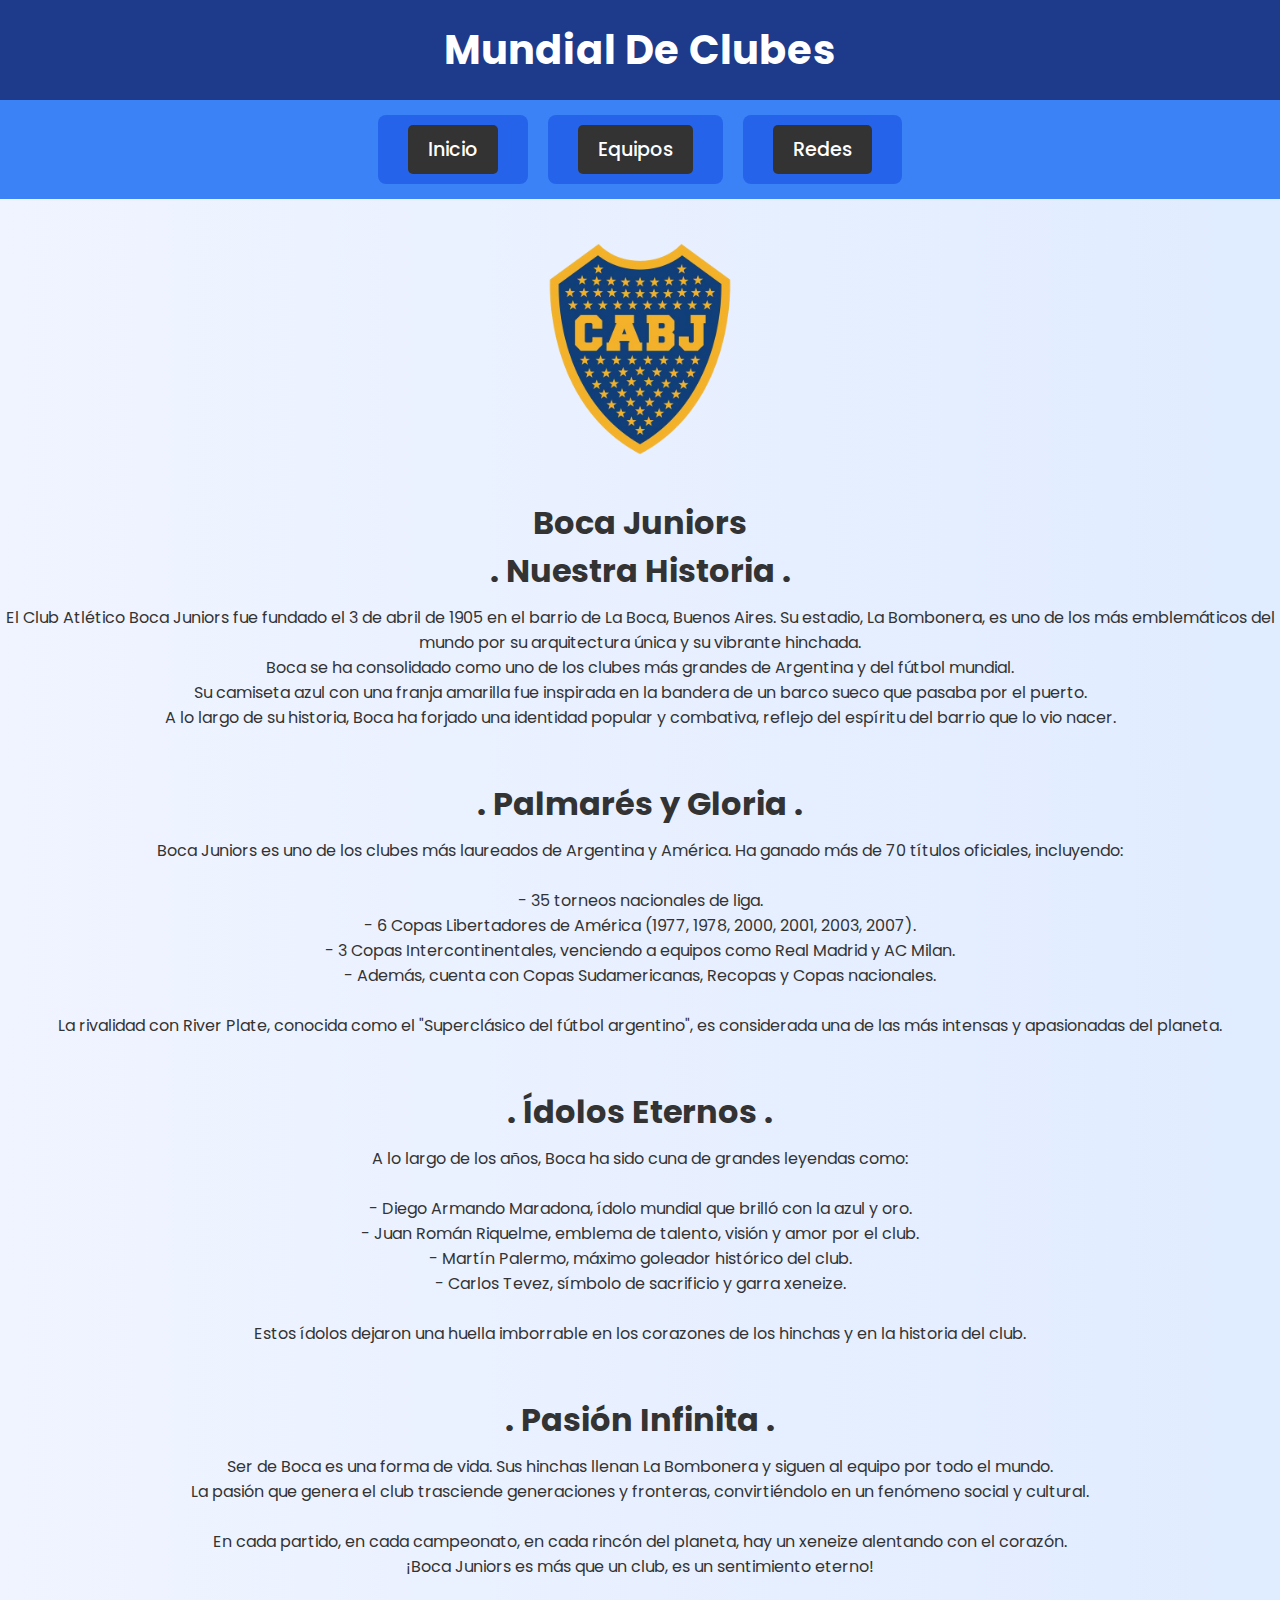
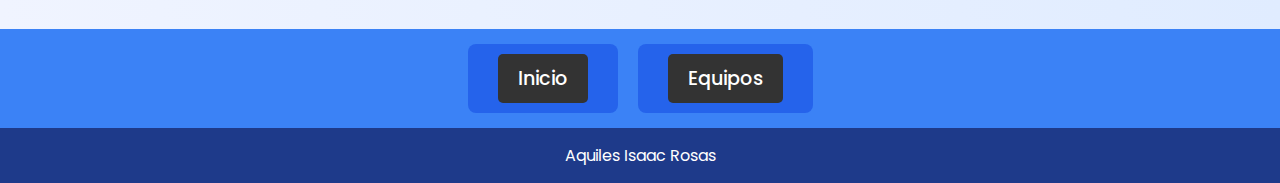
<file: Equipos/Boca.html>
<!DOCTYPE html>
<html lang="es">
<head>
    <link rel="preconnect" href="https://fonts.googleapis.com">
    <link rel="preconnect" href="https://fonts.gstatic.com" crossorigin>
    <link href="https://fonts.googleapis.com/css2?family=Agbalumo&display=swap" rel="stylesheet">
    <meta charset="UTF-8">
    <meta name="viewport" content="width=device-width, initial-scale=1.0">
    <meta name="description" content="Sitio Web sobre Boca Juniors, uno de los clubes más importantes de Argentina y el mundo.">
    <meta name="keywords" content="boca,juniors,futbol,argentina,bombonera,xeneize,club">
    <link rel="stylesheet" href="/MundialDeClubes/stylepage.css">
    <title>Boca Juniors</title>
</head>

<header> Mundial De Clubes </header>

<nav>
    <button>
        <a class="boton" href="/MundialDeClubes/index.html">Inicio</a>
    </button>
    <button>
        <a class="boton" href="/MundialDeClubes/equipos.html">Equipos</a>
    </button>   
    <button>
        <a class="boton" href="/MundialDeClubes/redes.html">Redes</a>
    </button>
</nav>

<main>
    <img class="imagen" src="/imagenes/boca-equipos2.png" alt="Escudo de Boca Juniors">
</main>

<body class="body2">
    <h1 class="titulo">Boca Juniors</h1>
    <h2 class="subtitulo"><span>. Nuestra Historia .</span></h2>
    <p class="parrafo">
        El Club Atlético Boca Juniors fue fundado el 3 de abril de 1905 en el barrio de La Boca, Buenos Aires. 
        Su estadio, La Bombonera, es uno de los más emblemáticos del mundo por su arquitectura única y su vibrante hinchada. <br>
        Boca se ha consolidado como uno de los clubes más grandes de Argentina y del fútbol mundial. <br>
        Su camiseta azul con una franja amarilla fue inspirada en la bandera de un barco sueco que pasaba por el puerto. <br>
        A lo largo de su historia, Boca ha forjado una identidad popular y combativa, reflejo del espíritu del barrio que lo vio nacer. 
    </p>

    <br><br>

    <h2 class="subtitulo"><span>. Palmarés y Gloria .</span></h2>
    <p class="parrafo">
        Boca Juniors es uno de los clubes más laureados de Argentina y América. Ha ganado más de 70 títulos oficiales, incluyendo: <br><br>
        - 35 torneos nacionales de liga. <br>
        - 6 Copas Libertadores de América (1977, 1978, 2000, 2001, 2003, 2007). <br>
        - 3 Copas Intercontinentales, venciendo a equipos como Real Madrid y AC Milan. <br>
        - Además, cuenta con Copas Sudamericanas, Recopas y Copas nacionales. <br><br>
        La rivalidad con River Plate, conocida como el "Superclásico del fútbol argentino", es considerada una de las más intensas y apasionadas del planeta. 
    </p>

    <br><br>

    <h2 class="subtitulo"><span>. Ídolos Eternos .</span></h2>
    <p class="parrafo">
        A lo largo de los años, Boca ha sido cuna de grandes leyendas como: <br><br>
        - Diego Armando Maradona, ídolo mundial que brilló con la azul y oro. <br>
        - Juan Román Riquelme, emblema de talento, visión y amor por el club. <br>
        - Martín Palermo, máximo goleador histórico del club. <br>
        - Carlos Tevez, símbolo de sacrificio y garra xeneize. <br><br>
        Estos ídolos dejaron una huella imborrable en los corazones de los hinchas y en la historia del club. 
    </p>

    <br><br>

    <h2 class="subtitulo"><span>. Pasión Infinita .</span></h2>
    <p class="parrafo">
        Ser de Boca es una forma de vida. Sus hinchas llenan La Bombonera y siguen al equipo por todo el mundo. <br>
        La pasión que genera el club trasciende generaciones y fronteras, convirtiéndolo en un fenómeno social y cultural. <br><br>
        En cada partido, en cada campeonato, en cada rincón del planeta, hay un xeneize alentando con el corazón. <br>
        ¡Boca Juniors es más que un club, es un sentimiento eterno!
    </p>

    <br><br>

    <nav>
        <button>
            <a class="boton" href="/MundialDeClubes/index.html">Inicio</a>
        </button>
        <button>
            <a class="boton" href="/MundialDeClubes/equipos.html">Equipos</a>
        </button>   
    </nav>
</body>

<footer>Aquiles Isaac Rosas</footer>
</html>
</file>
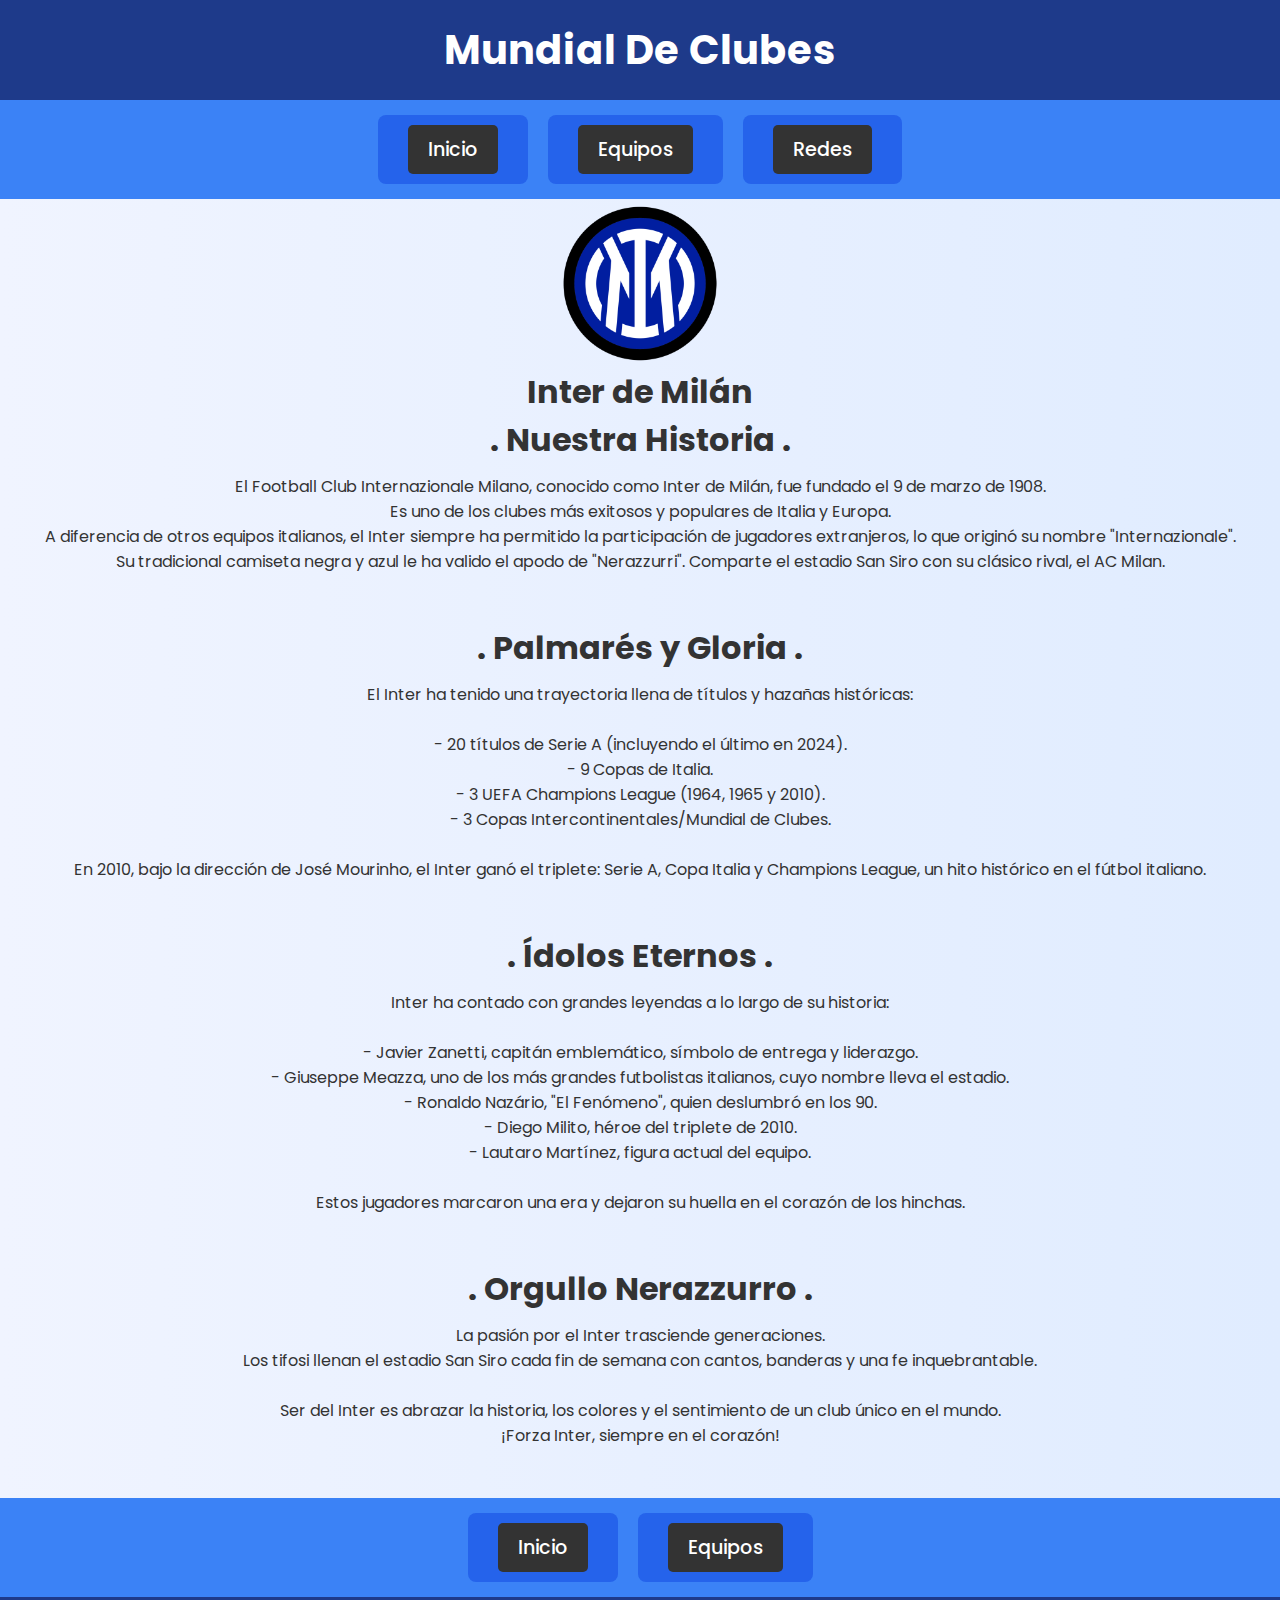
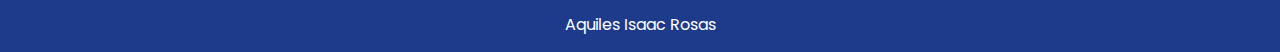
<file: Equipos/INTER.html>
<!DOCTYPE html>
<html lang="es">
<head>
    <link rel="preconnect" href="https://fonts.googleapis.com">
    <link rel="preconnect" href="https://fonts.gstatic.com" crossorigin>
    <link href="https://fonts.googleapis.com/css2?family=Agbalumo&display=swap" rel="stylesheet">
    <meta charset="UTF-8">
    <meta name="viewport" content="width=device-width, initial-scale=1.0">
    <meta name="description" content="Sitio Web sobre el Inter de Milán, uno de los clubes más importantes de Italia y Europa.">
    <meta name="keywords" content="inter,internazionale,milan,italia,futbol,serie a,san siro">
    <link rel="stylesheet" href="/MundialDeClubes/stylepage.css">
    <title>Inter de Milán</title>
</head>

<header> Mundial De Clubes </header>

<nav>
    <button>
        <a class="boton" href="/MundialDeClubes/index.html">Inicio</a>
    </button>
    <button>
        <a class="boton" href="/MundialDeClubes/equipos.html">Equipos</a>
    </button>   
    <button>
        <a class="boton" href="/MundialDeClubes/redes.html">Redes</a>
    </button>
</nav>

<main>
    <img class="imagen" src="/imagenes/inter-equipos.png" alt="Escudo del Inter de Milán">
</main>

<body class="body2">
    <h1 class="titulo">Inter de Milán</h1>
    <h2 class="subtitulo"><span>. Nuestra Historia .</span></h2>
    <p class="parrafo">
        El Football Club Internazionale Milano, conocido como Inter de Milán, fue fundado el 9 de marzo de 1908. <br>
        Es uno de los clubes más exitosos y populares de Italia y Europa. <br>
        A diferencia de otros equipos italianos, el Inter siempre ha permitido la participación de jugadores extranjeros, lo que originó su nombre "Internazionale". <br>
        Su tradicional camiseta negra y azul le ha valido el apodo de "Nerazzurri". Comparte el estadio San Siro con su clásico rival, el AC Milan.
    </p>

    <br><br>

    <h2 class="subtitulo"><span>. Palmarés y Gloria .</span></h2>
    <p class="parrafo">
        El Inter ha tenido una trayectoria llena de títulos y hazañas históricas: <br><br>
        - 20 títulos de Serie A (incluyendo el último en 2024). <br>
        - 9 Copas de Italia. <br>
        - 3 UEFA Champions League (1964, 1965 y 2010). <br>
        - 3 Copas Intercontinentales/Mundial de Clubes. <br><br>
        En 2010, bajo la dirección de José Mourinho, el Inter ganó el triplete: Serie A, Copa Italia y Champions League, un hito histórico en el fútbol italiano.
    </p>

    <br><br>

    <h2 class="subtitulo"><span>. Ídolos Eternos .</span></h2>
    <p class="parrafo">
        Inter ha contado con grandes leyendas a lo largo de su historia: <br><br>
        - Javier Zanetti, capitán emblemático, símbolo de entrega y liderazgo. <br>
        - Giuseppe Meazza, uno de los más grandes futbolistas italianos, cuyo nombre lleva el estadio. <br>
        - Ronaldo Nazário, "El Fenómeno", quien deslumbró en los 90. <br>
        - Diego Milito, héroe del triplete de 2010. <br>
        - Lautaro Martínez, figura actual del equipo. <br><br>
        Estos jugadores marcaron una era y dejaron su huella en el corazón de los hinchas.
    </p>

    <br><br>

    <h2 class="subtitulo"><span>. Orgullo Nerazzurro .</span></h2>
    <p class="parrafo">
        La pasión por el Inter trasciende generaciones. <br>
        Los tifosi llenan el estadio San Siro cada fin de semana con cantos, banderas y una fe inquebrantable. <br><br>
        Ser del Inter es abrazar la historia, los colores y el sentimiento de un club único en el mundo. <br>
        ¡Forza Inter, siempre en el corazón!
    </p>

    <br><br>

    <nav>
        <button>
            <a class="boton" href="/MundialDeClubes/index.html">Inicio</a>
        </button>
        <button>
            <a class="boton" href="/MundialDeClubes/equipos.html">Equipos</a>
        </button>   
    </nav>
</body>

<footer>Aquiles Isaac Rosas</footer>
</html>
</file>
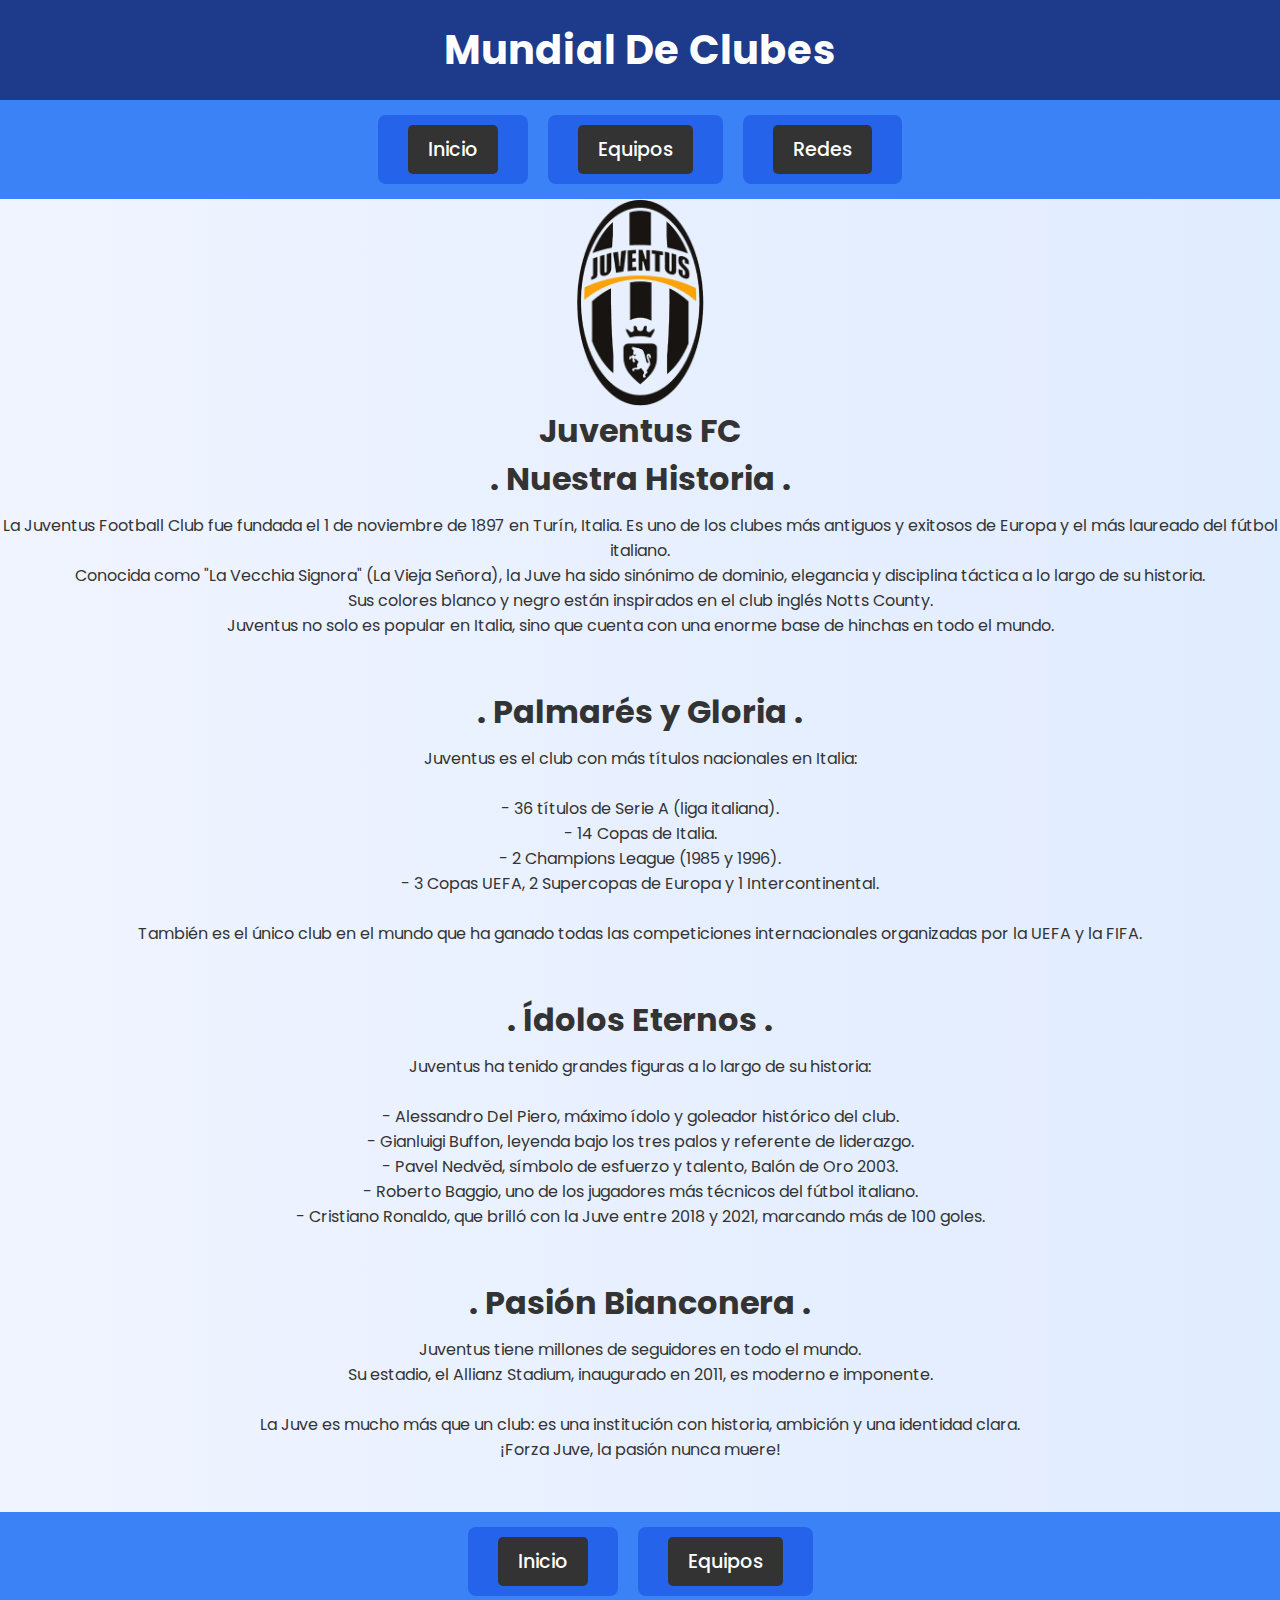
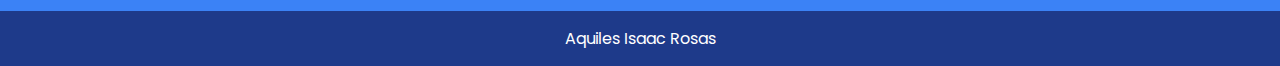
<file: Equipos/Juventus.html>
<!DOCTYPE html>
<html lang="es">
<head>
    <link rel="preconnect" href="https://fonts.googleapis.com">
    <link rel="preconnect" href="https://fonts.gstatic.com" crossorigin>
    <link href="https://fonts.googleapis.com/css2?family=Agbalumo&display=swap" rel="stylesheet">
    <meta charset="UTF-8">
    <meta name="viewport" content="width=device-width, initial-scale=1.0">
    <meta name="description" content="Sitio Web sobre Juventus, el club más exitoso del fútbol italiano.">
    <meta name="keywords" content="juventus,futbol,italia,torino,serie a,champions,juve">
    <link rel="stylesheet" href="/MundialDeClubes/stylepage.css">
    <title>Juventus</title>
</head>

<header> Mundial De Clubes </header>

<nav>
    <button>
        <a class="boton" href="/MundialDeClubes/index.html">Inicio</a>
    </button>
    <button>
        <a class="boton" href="/MundialDeClubes/equipos.html">Equipos</a>
    </button>   
    <button>
        <a class="boton" href="/MundialDeClubes/redes.html">Redes</a>
    </button>
</nav>

<main>
    <img class="imagen" src="/imagenes/juventus-equipos.png" alt="Escudo de la Juventus">
</main>

<body class="body2">
    <h1 class="titulo">Juventus FC</h1>
    <h2 class="subtitulo"><span>. Nuestra Historia .</span></h2>
    <p class="parrafo">
        La Juventus Football Club fue fundada el 1 de noviembre de 1897 en Turín, Italia. 
        Es uno de los clubes más antiguos y exitosos de Europa y el más laureado del fútbol italiano. <br>
        Conocida como "La Vecchia Signora" (La Vieja Señora), la Juve ha sido sinónimo de dominio, elegancia y disciplina táctica a lo largo de su historia. <br>
        Sus colores blanco y negro están inspirados en el club inglés Notts County. <br>
        Juventus no solo es popular en Italia, sino que cuenta con una enorme base de hinchas en todo el mundo.
    </p>

    <br><br>

    <h2 class="subtitulo"><span>. Palmarés y Gloria .</span></h2>
    <p class="parrafo">
        Juventus es el club con más títulos nacionales en Italia: <br><br>
        - 36 títulos de Serie A (liga italiana). <br>
        - 14 Copas de Italia. <br>
        - 2 Champions League (1985 y 1996). <br>
        - 3 Copas UEFA, 2 Supercopas de Europa y 1 Intercontinental. <br><br>
        También es el único club en el mundo que ha ganado todas las competiciones internacionales organizadas por la UEFA y la FIFA.
    </p>

    <br><br>

    <h2 class="subtitulo"><span>. Ídolos Eternos .</span></h2>
    <p class="parrafo">
        Juventus ha tenido grandes figuras a lo largo de su historia: <br><br>
        - Alessandro Del Piero, máximo ídolo y goleador histórico del club. <br>
        - Gianluigi Buffon, leyenda bajo los tres palos y referente de liderazgo. <br>
        - Pavel Nedvěd, símbolo de esfuerzo y talento, Balón de Oro 2003. <br>
        - Roberto Baggio, uno de los jugadores más técnicos del fútbol italiano. <br>
        - Cristiano Ronaldo, que brilló con la Juve entre 2018 y 2021, marcando más de 100 goles. 
    </p>

    <br><br>

    <h2 class="subtitulo"><span>. Pasión Bianconera .</span></h2>
    <p class="parrafo">
        Juventus tiene millones de seguidores en todo el mundo. <br>
        Su estadio, el Allianz Stadium, inaugurado en 2011, es moderno e imponente. <br><br>
        La Juve es mucho más que un club: es una institución con historia, ambición y una identidad clara. <br>
        ¡Forza Juve, la pasión nunca muere!
    </p>

    <br><br>

    <nav>
        <button>
            <a class="boton" href="/MundialDeClubes/index.html">Inicio</a>
        </button>
        <button>
            <a class="boton" href="/MundialDeClubes/equipos.html">Equipos</a>
        </button>   
    </nav>
</body>

<footer>Aquiles Isaac Rosas</footer>
</html>
</file>
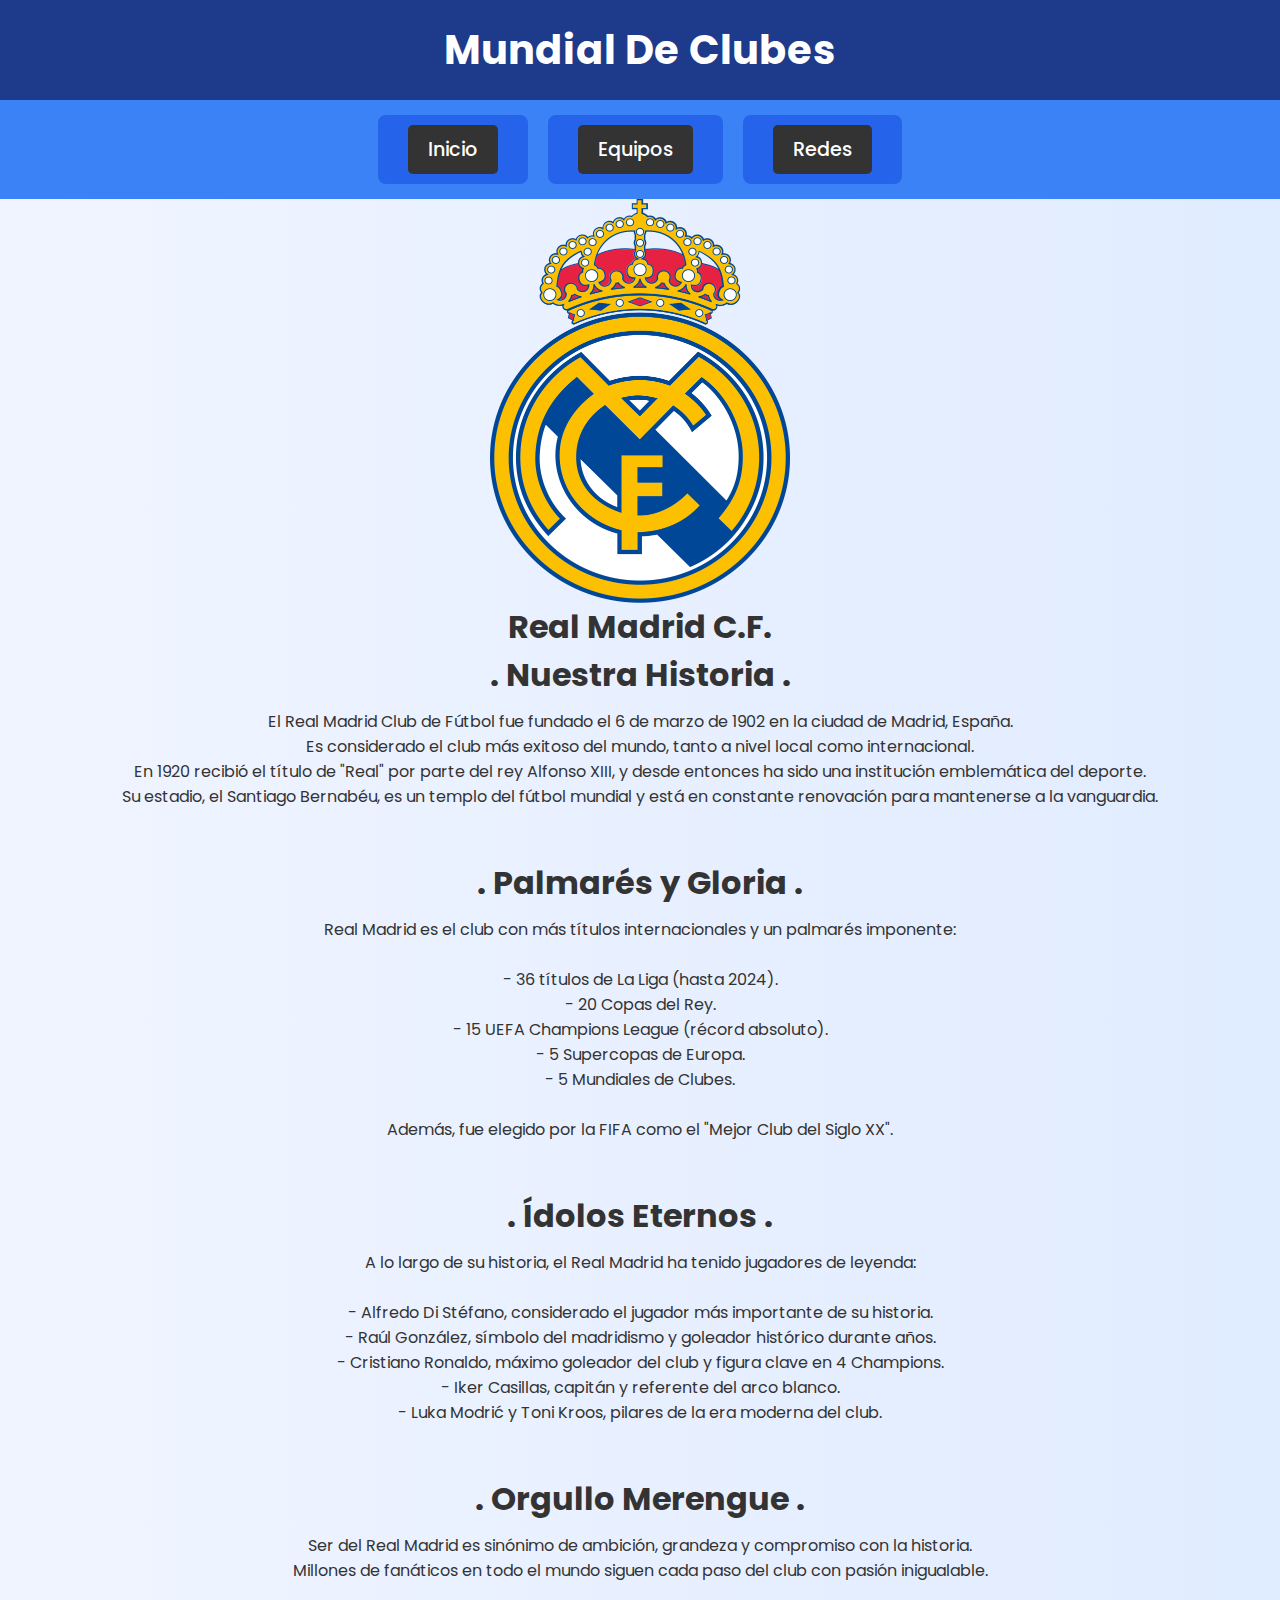
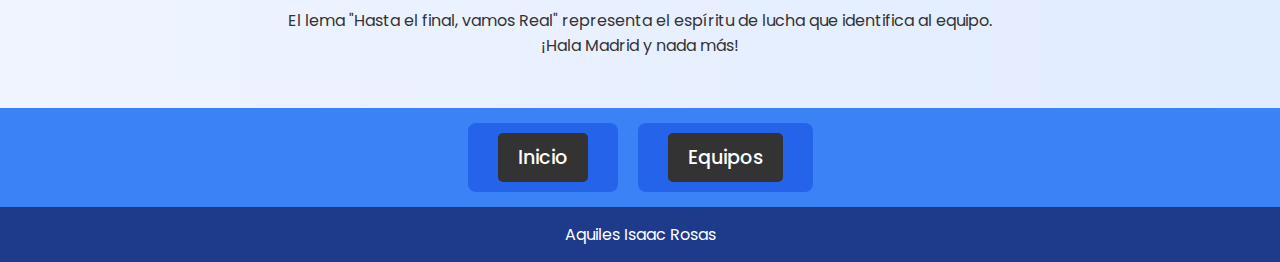
<file: Equipos/RealMadrid.html>
<!DOCTYPE html>
<html lang="es">
<head>
    <link rel="preconnect" href="https://fonts.googleapis.com">
    <link rel="preconnect" href="https://fonts.gstatic.com" crossorigin>
    <link href="https://fonts.googleapis.com/css2?family=Agbalumo&display=swap" rel="stylesheet">
    <meta charset="UTF-8">
    <meta name="viewport" content="width=device-width, initial-scale=1.0">
    <meta name="description" content="Sitio Web sobre el Real Madrid, el club más laureado del fútbol mundial.">
    <meta name="keywords" content="real madrid,futbol,españa,champions,liga,bernabéu,merengues">
    <link rel="stylesheet" href="/MundialDeClubes/stylepage.css">
    <title>Real Madrid</title>
</head>

<header> Mundial De Clubes </header>

<nav>
    <button>
        <a class="boton" href="/MundialDeClubes/index.html">Inicio</a>
    </button>
    <button>
        <a class="boton" href="/MundialDeClubes/equipos.html">Equipos</a>
    </button>   
    <button>
        <a class="boton" href="/MundialDeClubes/redes.html">Redes</a>
    </button>
</nav>

<main>
    <img class="imagen" src="/imagenes/Real-Madrid-equipos.png" alt="Escudo del Real Madrid">
</main>

<body class="body2">
    <h1 class="titulo">Real Madrid C.F.</h1>
    <h2 class="subtitulo"><span>. Nuestra Historia .</span></h2>
    <p class="parrafo">
        El Real Madrid Club de Fútbol fue fundado el 6 de marzo de 1902 en la ciudad de Madrid, España. <br>
        Es considerado el club más exitoso del mundo, tanto a nivel local como internacional. <br>
        En 1920 recibió el título de "Real" por parte del rey Alfonso XIII, y desde entonces ha sido una institución emblemática del deporte. <br>
        Su estadio, el Santiago Bernabéu, es un templo del fútbol mundial y está en constante renovación para mantenerse a la vanguardia.
    </p>

    <br><br>

    <h2 class="subtitulo"><span>. Palmarés y Gloria .</span></h2>
    <p class="parrafo">
        Real Madrid es el club con más títulos internacionales y un palmarés imponente: <br><br>
        - 36 títulos de La Liga (hasta 2024). <br>
        - 20 Copas del Rey. <br>
        - 15 UEFA Champions League (récord absoluto). <br>
        - 5 Supercopas de Europa. <br>
        - 5 Mundiales de Clubes. <br><br>
        Además, fue elegido por la FIFA como el "Mejor Club del Siglo XX".
    </p>

    <br><br>

    <h2 class="subtitulo"><span>. Ídolos Eternos .</span></h2>
    <p class="parrafo">
        A lo largo de su historia, el Real Madrid ha tenido jugadores de leyenda: <br><br>
        - Alfredo Di Stéfano, considerado el jugador más importante de su historia. <br>
        - Raúl González, símbolo del madridismo y goleador histórico durante años. <br>
        - Cristiano Ronaldo, máximo goleador del club y figura clave en 4 Champions. <br>
        - Iker Casillas, capitán y referente del arco blanco. <br>
        - Luka Modrić y Toni Kroos, pilares de la era moderna del club. 
    </p>

    <br><br>

    <h2 class="subtitulo"><span>. Orgullo Merengue .</span></h2>
    <p class="parrafo">
        Ser del Real Madrid es sinónimo de ambición, grandeza y compromiso con la historia. <br>
        Millones de fanáticos en todo el mundo siguen cada paso del club con pasión inigualable. <br><br>
        El lema "Hasta el final, vamos Real" representa el espíritu de lucha que identifica al equipo. <br>
        ¡Hala Madrid y nada más!
    </p>

    <br><br>

    <nav>
        <button>
            <a class="boton" href="/MundialDeClubes/index.html">Inicio</a>
        </button>
        <button>
            <a class="boton" href="/MundialDeClubes/equipos.html">Equipos</a>
        </button>   
    </nav>
</body>

<footer>Aquiles Isaac Rosas</footer>
</html>
</file>
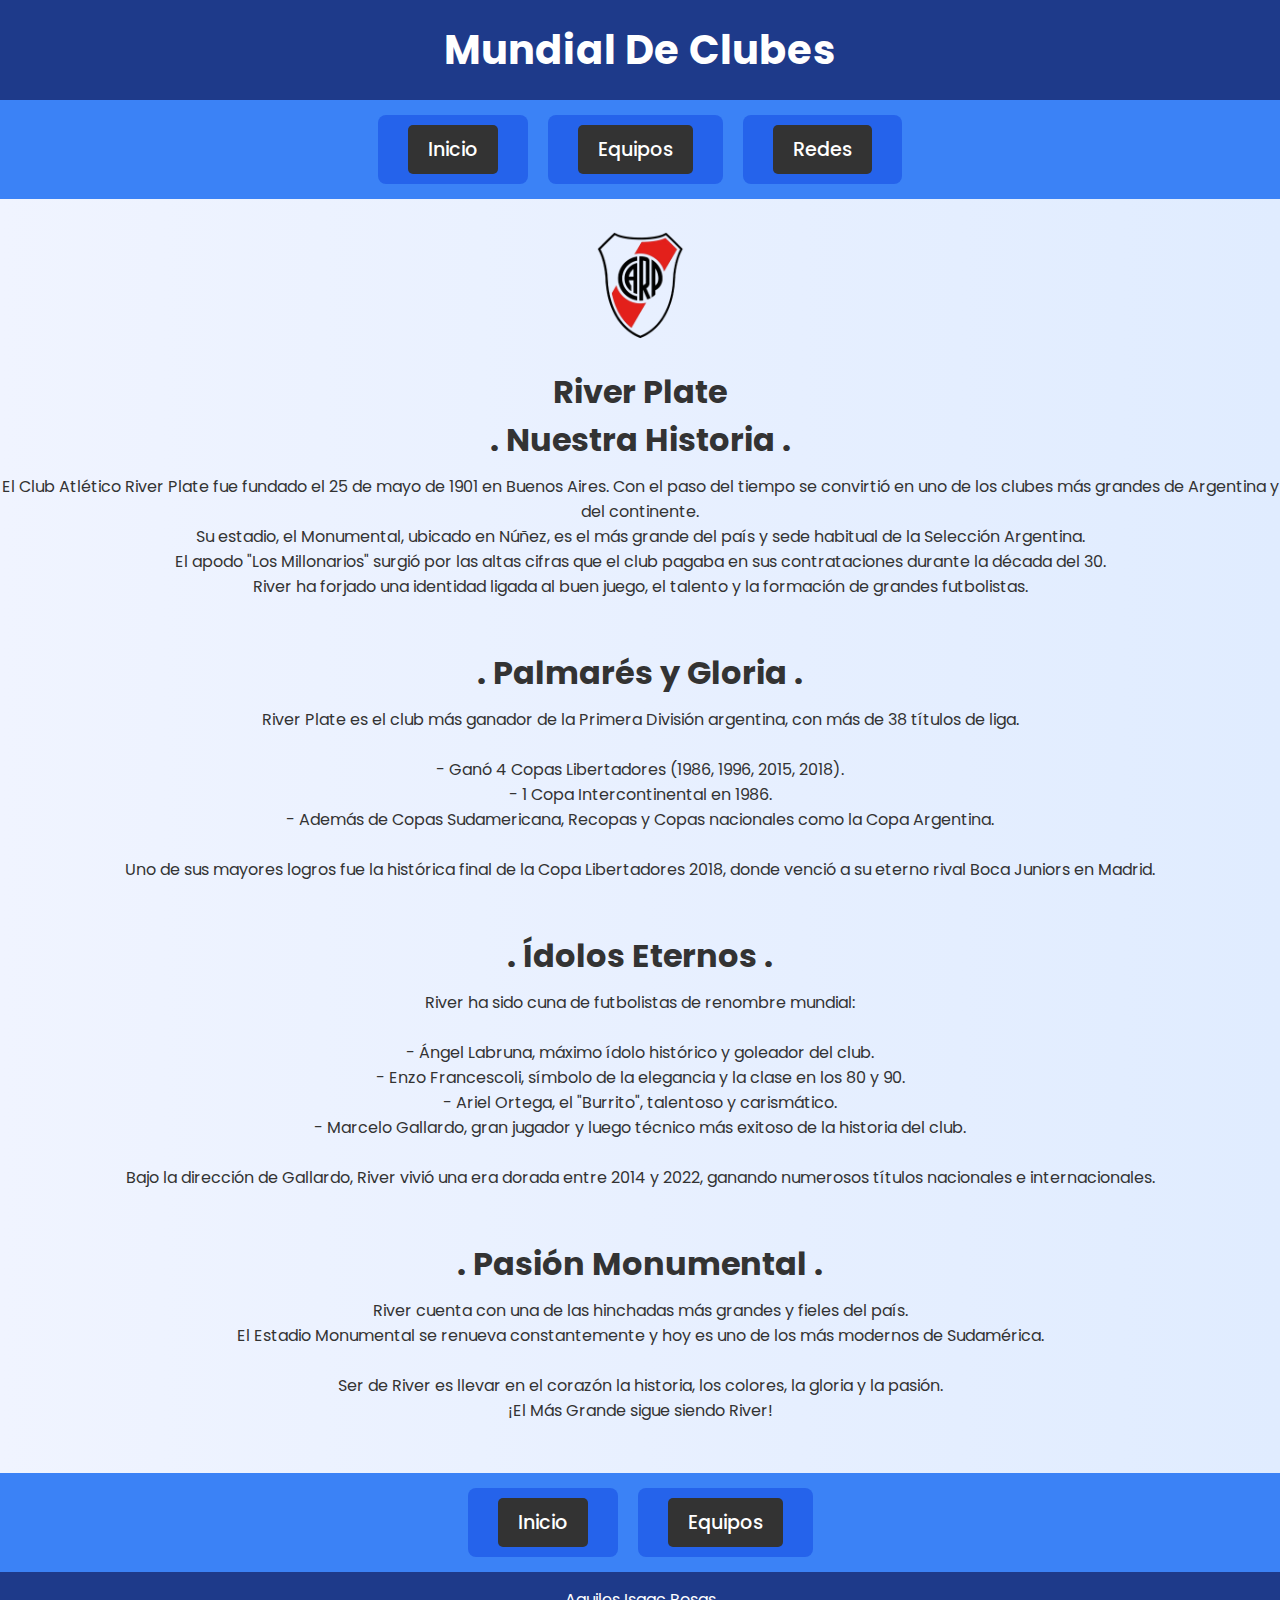
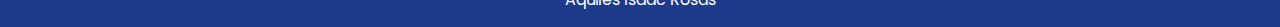
<file: Equipos/river.html>
<!DOCTYPE html>
<html lang="es">
<head>
    <link rel="preconnect" href="https://fonts.googleapis.com">
    <link rel="preconnect" href="https://fonts.gstatic.com" crossorigin>
    <link href="https://fonts.googleapis.com/css2?family=Agbalumo&display=swap" rel="stylesheet">
    <meta charset="UTF-8">
    <meta name="viewport" content="width=device-width, initial-scale=1.0">
    <meta name="description" content="Sitio Web sobre River Plate, uno de los clubes más importantes de Argentina y el mundo.">
    <meta name="keywords" content="river,plate,futbol,argentina,monumental,millonario,club">
    <link rel="stylesheet" href="/MundialDeClubes/stylepage.css">
    <title>River Plate</title>
</head>

<header> Mundial De Clubes </header>

<nav>
    <button>
        <a class="boton" href="/MundialDeClubes/index.html">Inicio</a>
    </button>
    <button>
        <a class="boton" href="/MundialDeClubes/equipos.html">Equipos</a>
    </button>   
    <button>
        <a class="boton" href="/MundialDeClubes/redes.html">Redes</a>
    </button>
</nav>

<main>
    <img class="imagen" src="/imagenes/river-equipos.webp" alt="Escudo de River Plate">
</main>

<body class="body2">
    <h1 class="titulo">River Plate</h1>
    <h2 class="subtitulo"><span>. Nuestra Historia .</span></h2>
    <p class="parrafo">
        El Club Atlético River Plate fue fundado el 25 de mayo de 1901 en Buenos Aires. 
        Con el paso del tiempo se convirtió en uno de los clubes más grandes de Argentina y del continente. <br>
        Su estadio, el Monumental, ubicado en Núñez, es el más grande del país y sede habitual de la Selección Argentina. <br>
        El apodo "Los Millonarios" surgió por las altas cifras que el club pagaba en sus contrataciones durante la década del 30. <br>
        River ha forjado una identidad ligada al buen juego, el talento y la formación de grandes futbolistas.
    </p>

    <br><br>

    <h2 class="subtitulo"><span>. Palmarés y Gloria .</span></h2>
    <p class="parrafo">
        River Plate es el club más ganador de la Primera División argentina, con más de 38 títulos de liga. <br><br>
        - Ganó 4 Copas Libertadores (1986, 1996, 2015, 2018). <br>
        - 1 Copa Intercontinental en 1986. <br>
        - Además de Copas Sudamericana, Recopas y Copas nacionales como la Copa Argentina. <br><br>
        Uno de sus mayores logros fue la histórica final de la Copa Libertadores 2018, donde venció a su eterno rival Boca Juniors en Madrid. 
    </p>

    <br><br>

    <h2 class="subtitulo"><span>. Ídolos Eternos .</span></h2>
    <p class="parrafo">
        River ha sido cuna de futbolistas de renombre mundial: <br><br>
        - Ángel Labruna, máximo ídolo histórico y goleador del club. <br>
        - Enzo Francescoli, símbolo de la elegancia y la clase en los 80 y 90. <br>
        - Ariel Ortega, el "Burrito", talentoso y carismático. <br>
        - Marcelo Gallardo, gran jugador y luego técnico más exitoso de la historia del club. <br><br>
        Bajo la dirección de Gallardo, River vivió una era dorada entre 2014 y 2022, ganando numerosos títulos nacionales e internacionales.
    </p>

    <br><br>

    <h2 class="subtitulo"><span>. Pasión Monumental .</span></h2>
    <p class="parrafo">
        River cuenta con una de las hinchadas más grandes y fieles del país. <br>
        El Estadio Monumental se renueva constantemente y hoy es uno de los más modernos de Sudamérica. <br><br>
        Ser de River es llevar en el corazón la historia, los colores, la gloria y la pasión. <br>
        ¡El Más Grande sigue siendo River!
    </p>

    <br><br>

    <nav>
        <button>
            <a class="boton" href="/MundialDeClubes/index.html">Inicio</a>
        </button>
        <button>
            <a class="boton" href="/MundialDeClubes/equipos.html">Equipos</a>
        </button>   
    </nav>
</body>

<footer>Aquiles Isaac Rosas</footer>
</html>
</file>
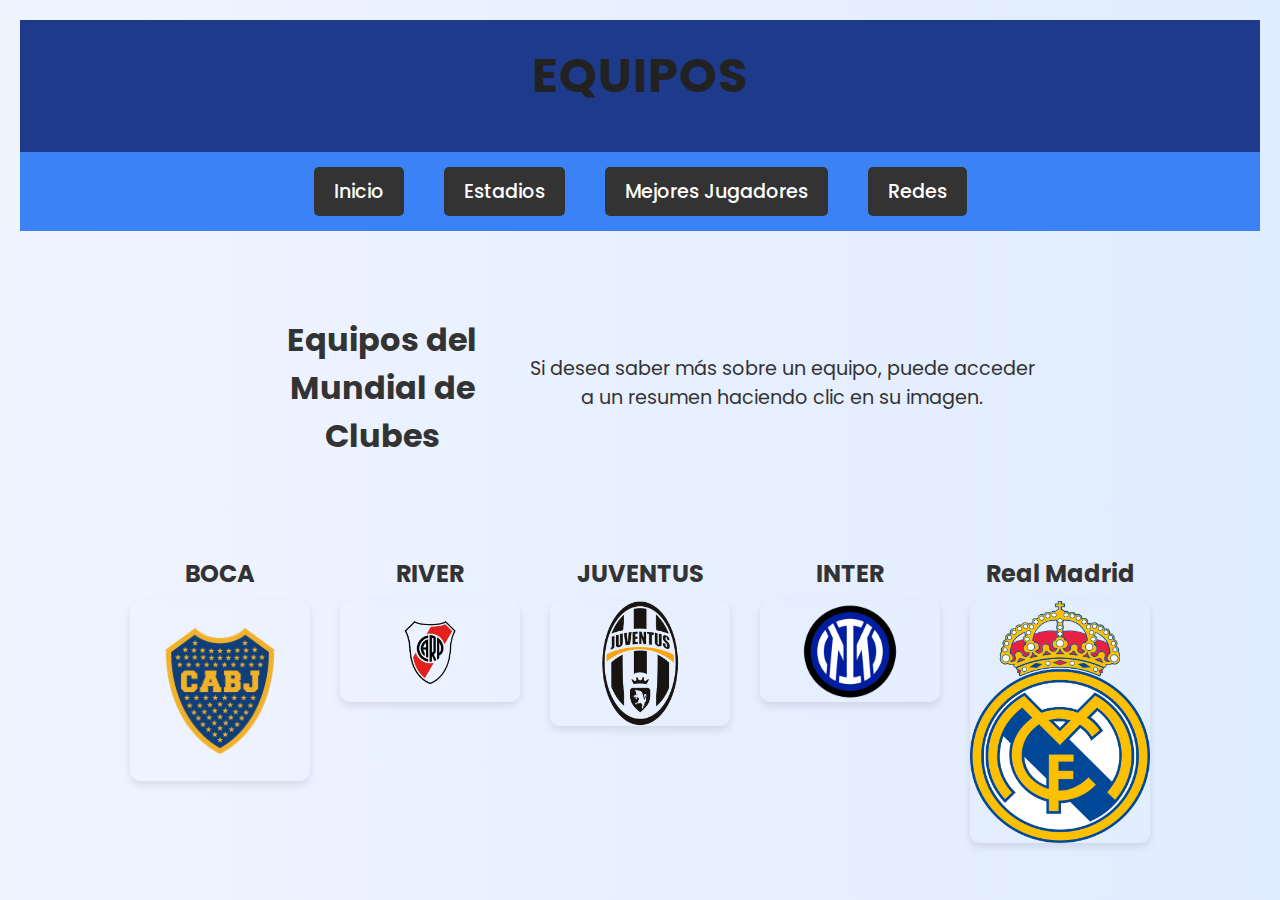
<file: MundialDeClubes/equipos.html>
<!DOCTYPE html>
<html lang="en">
<head>
    <meta charset="UTF-8">
    <meta name="viewport" content="width=device-width, initial-scale=1.0">
    <title>Equipos</title>
    <link rel="stylesheet" href="stylepage.css">
    <meta name="keywords" content="">
</head>
<body class="body4">
    <header>
        <h1 class="titulo">EQUIPOS</h1>
    </header>

    <nav class="nav">
        <a class="boton" href="index.html">Inicio</a>
        <a class="boton" href="estadios.html">Estadios</a>
        <a class="boton" href="mejoresjugadores.html">Mejores Jugadores</a>
        <a class="boton" href="redes.html">Redes</a>
    </nav>

    <main class="contenido">
        <h2 class="subtitulo">Equipos del Mundial de Clubes</h2>
        <p class="parrafo1">Si desea saber más sobre un equipo, puede acceder a un resumen haciendo clic en su imagen.</p>
        </main>
       <div class="equipos">
    <div class="equipo">
        <p class="parrafologo">BOCA</p>
        <a href="/Equipos/Boca.html" target="_blank">
            <img class="hijo3" src="/imagenes/boca-equipos2.png" alt="Boca">
        </a>
    </div>

    <div class="equipo">
        <p class="parrafologo">RIVER</p>
        <a href="/Equipos/river.html" target="_blank">
            <img class="hijo3" src="/imagenes/river-equipos.webp" alt="River">
        </a>
    </div>

    <div class="equipo">
        <p class="parrafologo">JUVENTUS</p>
        <a href="/Equipos/Juventus.html" target="_blank">
            <img class="hijo3" src="/imagenes/juventus-equipos.png" alt="Juventus">
        </a>
    </div>

    <div class="equipo">
        <p class="parrafologo">INTER</p>
        <a href="/Equipos/INTER.html" target="_blank">
            <img class="hijo3" src="/imagenes/inter-equipos.png" alt="Inter">
        </a>
    </div>
    <div class="equipo">
        <p class="parrafologo">Real Madrid</p>
        <a href="/Equipos/RealMadrid.html" target="_blank">
            <img class="hijo3" src="/imagenes/Real-Madrid-equipos.png" alt="Real Madrid">
        </a>
    </div>
</div>

</body>
</html>
</file>
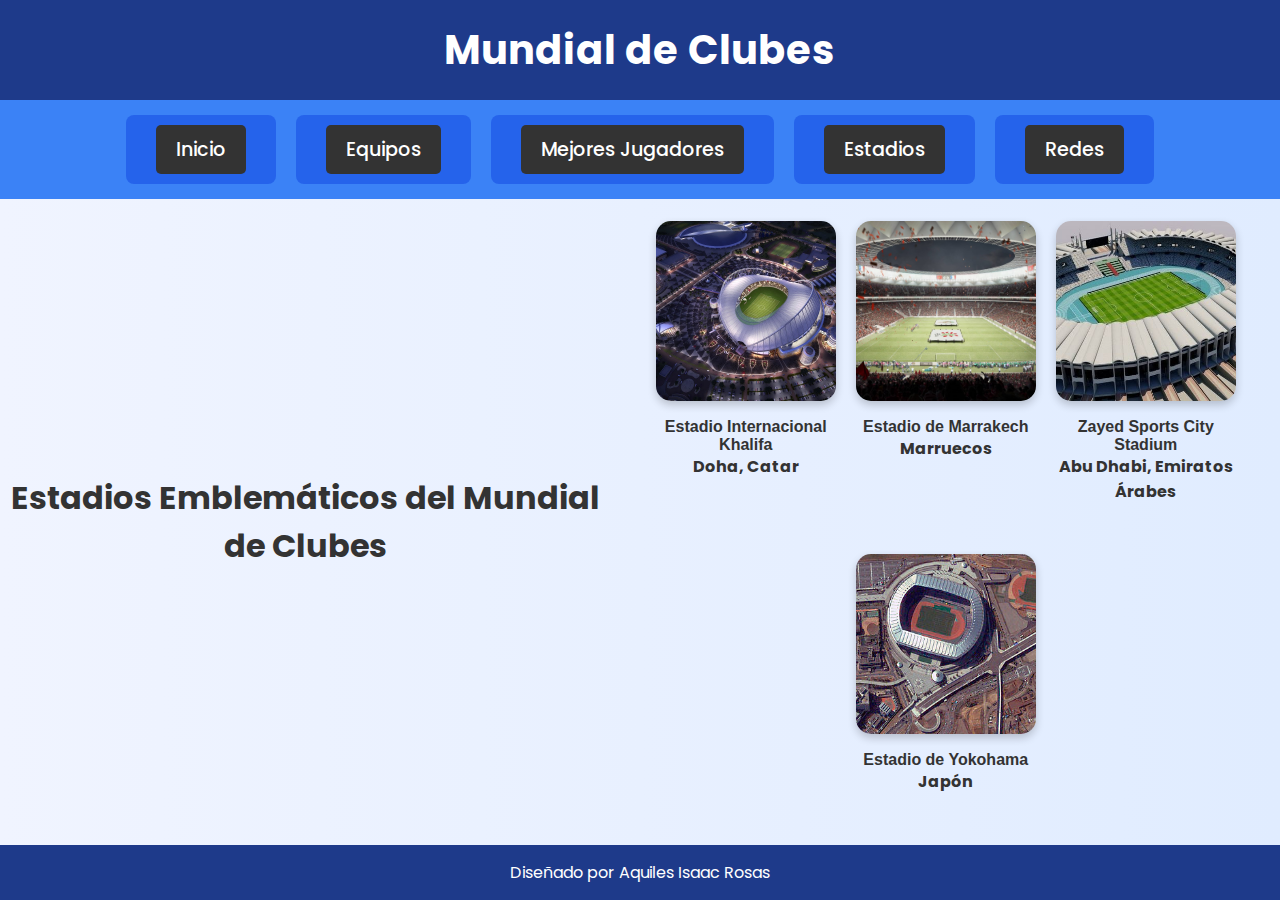
<file: MundialDeClubes/estadios.html>
<!DOCTYPE html>
<html lang="es">
<head>
    <meta charset="UTF-8">
    <meta name="viewport" content="width=device-width, initial-scale=1.0">
    <meta name="keywords" content="estadios, mundial de clubes, fifa, fútbol, campeonatos">
    <link rel="stylesheet" href="stylepage.css">
    <title>Estadios - Mundial de Clubes</title>
</head>

<body>
    <header>Mundial de Clubes</header>

    <nav>
        <button>
            <a class="boton" href="index.html">Inicio</a>
        </button>
        <button>
            <a class="boton" href="equipos.html">Equipos</a>
        </button>
        <button>
            <a class="boton" href="mejoresjugadores.html">Mejores Jugadores</a>
        </button>
        <button>
            <a class="boton" href="estadios.html">Estadios</a>
        </button>
        <button>
            <a class="boton" href="redes.html">Redes</a>
        </button>
    </nav>

    <main>
        <h1 class="titulo">Estadios Emblemáticos del Mundial de Clubes</h1>

        <div class="contenedor-equipos">
            <div class="equipo">
                <img src="/imagenes/Estadiokhalifa-estadios.jpg"alt="Estadio Internacional Khalifa" class="escudo">
                <p class="nombre-equipo">Estadio Internacional Khalifa<br><span>Doha, Catar</span></p>
            </div>

            <div class="equipo">
                <img src="/imagenes/Estadiomarrakech-estadios.jpg"alt="Estadio de Marrakech" class="escudo">
                <p class="nombre-equipo">Estadio de Marrakech<br><span>Marruecos</span></p>
            </div>

            <div class="equipo">
                <img src="/imagenes/Estadiozayedsportcity-Estadios.jpg" alt="Zayed Sports City Stadium" class="escudo">
                <p class="nombre-equipo">Zayed Sports City Stadium<br><span>Abu Dhabi, Emiratos Árabes</span></p>
            </div>

            <div class="equipo">
                <img src="/imagenes/Estadioyokohama-estadios.jpg" alt="Estadio de Yokohama" class="escudo">
                <p class="nombre-equipo">Estadio de Yokohama<br><span>Japón</span></p>
            </div>
        </div>
    </main>

    <footer>Diseñado por Aquiles Isaac Rosas</footer>
</body>
</html>
</file>
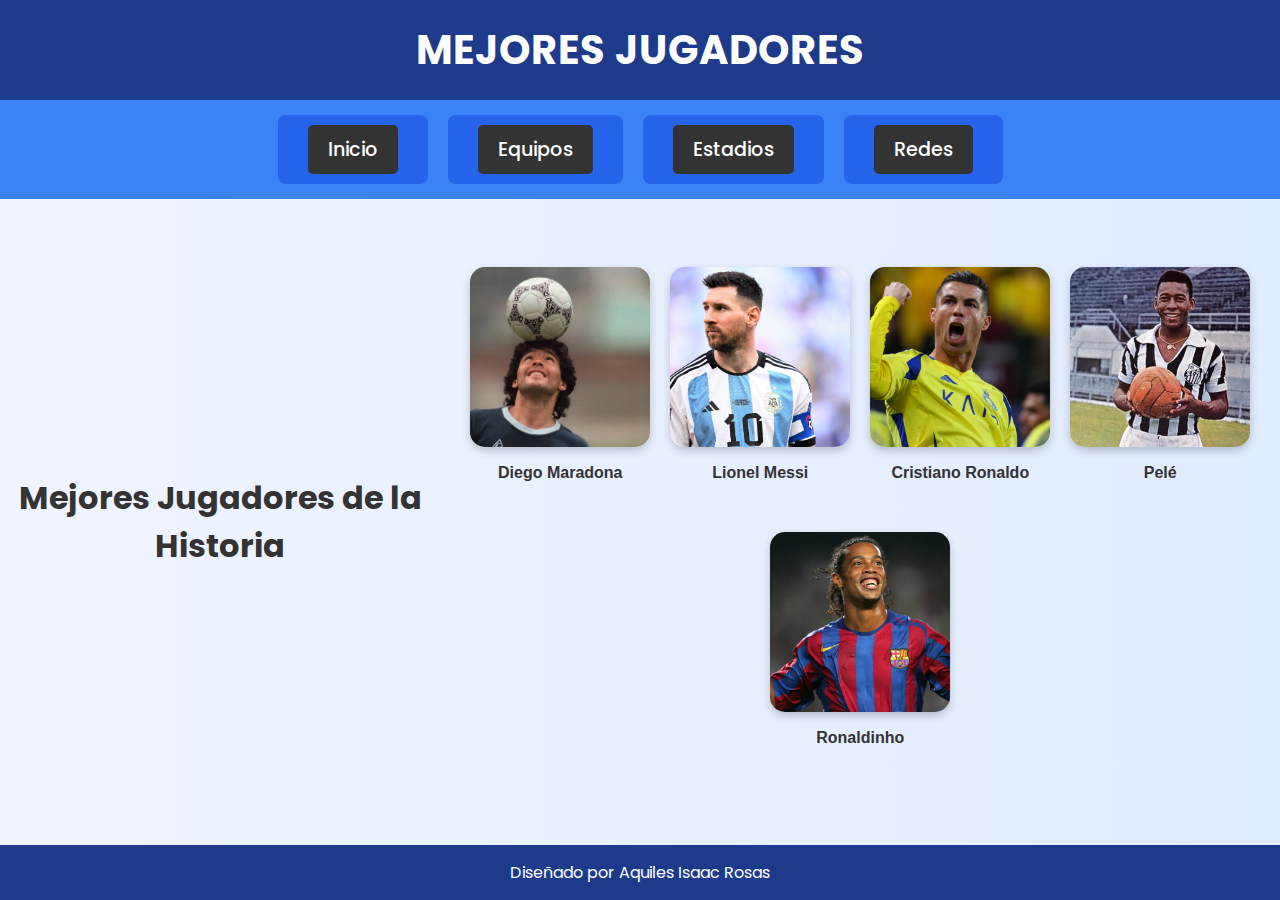
<file: MundialDeClubes/mejoresjugadores.html>
<!DOCTYPE html>
<html lang="es">
<head>
    <meta charset="UTF-8">
    <meta name="viewport" content="width=device-width, initial-scale=1.0">
    <meta name="keywords" content="mejores jugadores, futbol, historia, leyendas, estrellas">
    <link rel="stylesheet" href="stylepage.css">
    <title>Mejores Jugadores</title>
</head>

<body>
    <header>MEJORES JUGADORES</header>

    <nav>
        <button>
            <a class="boton" href="index.html">Inicio</a>
        </button>
        <button>
            <a class="boton" href="equipos.html">Equipos</a>
        </button>
        <button>
            <a class="boton" href="estadios.html">Estadios</a>
        </button>
        <button>
            <a class="boton" href="redes.html">Redes</a>
        </button>
    </nav>

    <main>
        <h1 class="titulo">Mejores Jugadores de la Historia</h1>

        <div class="contenedor-equipos">
            <div class="equipo">
                <img src="/imagenes/maradona-mejoresjugadores.avif" alt="Diego Maradona" class="escudo">
                <p class="nombre-equipo">Diego Maradona</p>
            </div>

            <div class="equipo">
                <img src="/imagenes/messi-mejoresjugadores.jpg" alt="Lionel Messi" class="escudo">
                <p class="nombre-equipo">Lionel Messi</p>
            </div>

            <div class="equipo">
                <img src="/imagenes/cristianoronaldo-mejoresjugadores.jpg" alt="Cristiano Ronaldo" class="escudo">
                <p class="nombre-equipo">Cristiano Ronaldo</p>
            </div>

            <div class="equipo">
                <img src="/imagenes/santos-brasil-inmortaliza-rey-pelewebp.webp" alt="Pelé" class="escudo">
                <p class="nombre-equipo">Pelé</p>
            </div>

            <div class="equipo">
                <img src="/imagenes/ronaldinho.webp" alt="Ronaldinho" class="escudo">
                <p class="nombre-equipo">Ronaldinho</p>
            </div>
        </div>
    </main>

    <footer>Diseñado por Aquiles Isaac Rosas</footer>
</body>
</html>
</file>
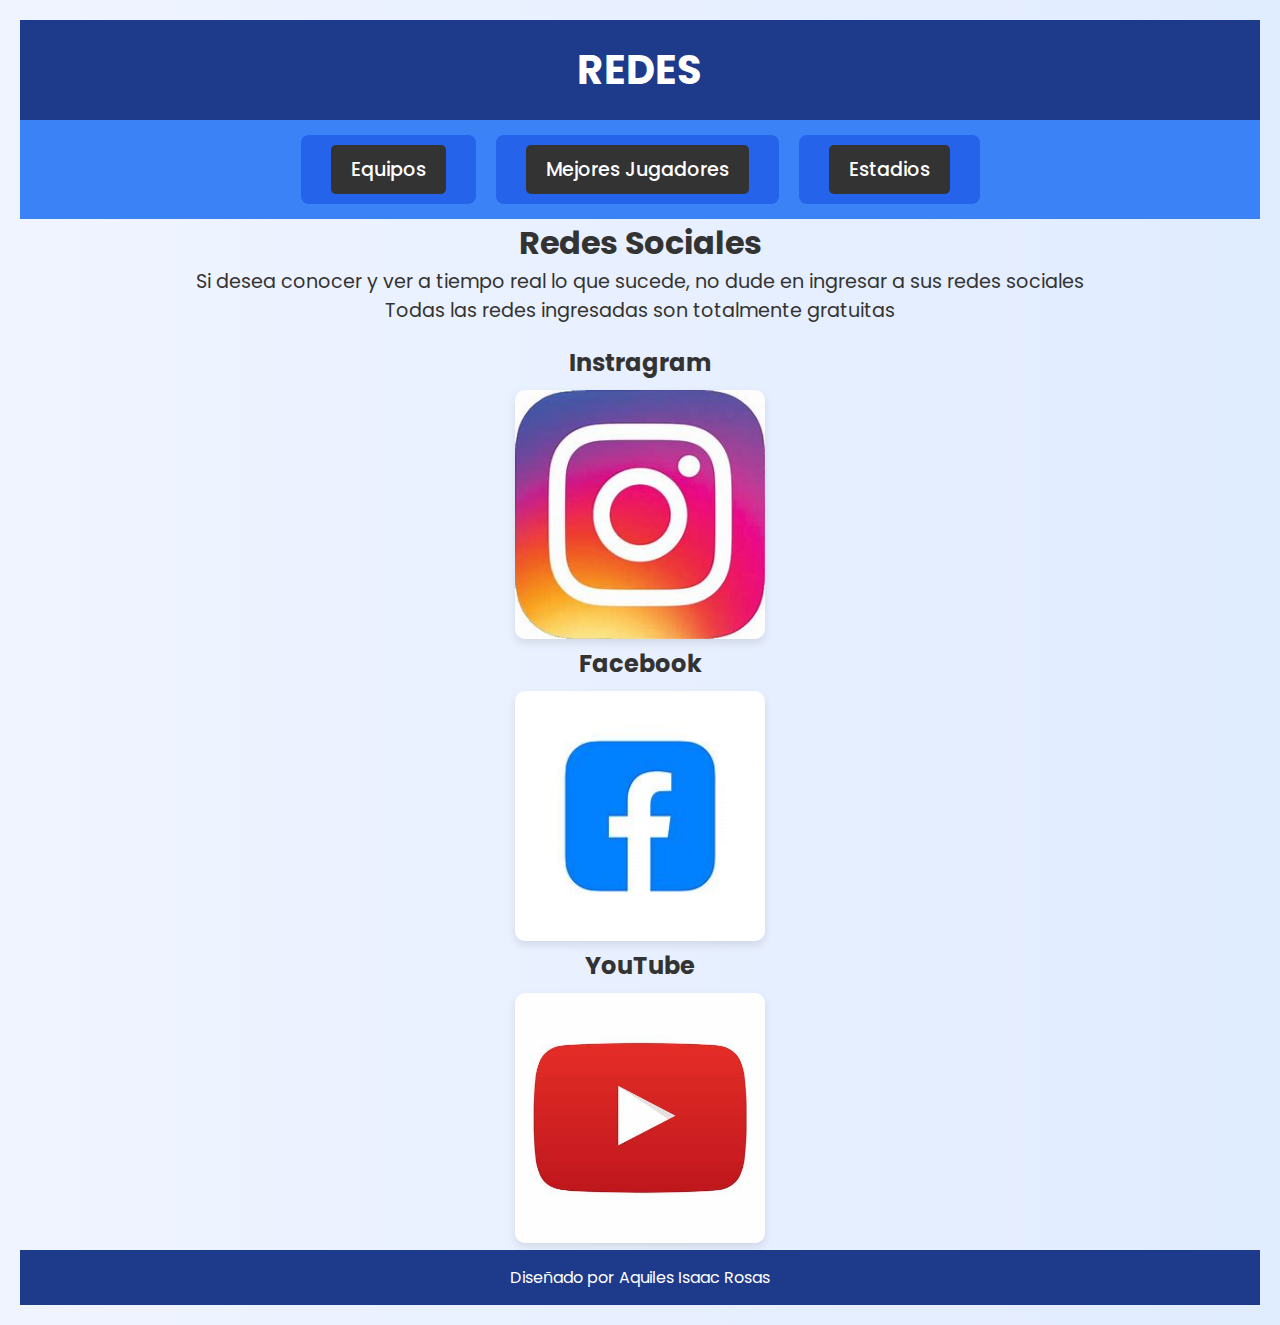
<file: MundialDeClubes/redes.html>
<!DOCTYPE html>
<html lang="es">
<head>
    <link rel="preconnect" href="https://fonts.googleapis.com">
<link rel="preconnect" href="https://fonts.gstatic.com" crossorigin>
<link href="https://fonts.googleapis.com/css2?family=Agbalumo&display=swap" rel="stylesheet">
    <meta charset="UTF-8">
    <meta name="viewport" content="width=device-width, initial-scale=1.0">
    <meta name="description" content="">
    <meta name="keywords" content="">
    <link rel="stylesheet" href="stylepage.css">
    <title> Mis Redes Sociales</title>
</head>
<body>
    

    
<header>REDES</header>
    <nav>
        <button><a class="boton" href="equipos.html">Equipos</a></button>
        <button><a class="boton" href="mejoresjugadores.html">Mejores Jugadores</a></button>
        <button><a class="boton" href="estadios.html">Estadios</a></button>
       
    </nav>

    <body class="body4">
        <h1 class="titulo">Redes Sociales</h1>
        <p class="parrafo1"> Si desea conocer y ver a tiempo real lo que sucede, no dude en ingresar a sus redes sociales <br> Todas las redes ingresadas son totalmente gratuitas
        <p class="parrafologo">Instragram</p>
        <a class="logo" href="https://www.instagram.com/fifa?igsh=MWlnYW9sd3d6bXoyeA==" target="_blank"><img class="hijo3" src="/imagenes/logoig.jpg" alt=""></a>
        <p class="parrafologo"> Facebook</p>
        <a class="logo" href="https://www.facebook.com/share/1BrqLyD3qv/" target="_blank"><img class="hijo3" src="/imagenes/logofb.jpg" alt=""></a>
        <p class="parrafologo"> YouTube</p>
        <a class="logo" href="https://youtube.com/@fifa?si=Y5geRN0A_5TdG7zj" target="_blank"><img class="hijo3" src="/imagenes/logoyt.jpg" alt=""></a>
    </body>
    <footer>Diseñado por Aquiles Isaac Rosas</footer>
    </body>
</html>
</file>
<file: MundialDeClubes/stylepage.css>
@import url('https://fonts.googleapis.com/css2?family=Poppins:wght@300;500;700&display=swap');
* {
    margin: 0;
    padding: 0;
    box-sizing: border-box;
    font-family: 'Poppins', sans-serif;
}


.imagen1{
    padding: 0%;
}
html, body {
    width: 100%;
    overflow-x: hidden;
}


body {
    background: linear-gradient(to right, #f0f4ff, #e0ecff);
    color: #333;
    min-height: 100vh;
    display: flex;
    flex-direction: column;
    text-align: center;
    
}

header {
    background-color: #1e3a8a;
    color: white;
    text-align: center;
    padding: 20px;
    font-size: 2.5rem;
    font-weight: 700;
    letter-spacing: 1px;
}

nav {
    display: flex;
    justify-content: center;
    gap: 20px;
    padding: 15px;
    background-color: #3b82f6;
    flex-wrap: wrap;
}

nav button {
    background-color: #2563eb;
    border: none;
    border-radius: 8px;
    padding: 10px 20px;
    cursor: pointer;
    transition: transform 0.2s ease, background-color 0.3s ease;
}

nav button:hover {
    background-color: #1d4ed8;
    transform: scale(1.05);
}

nav .boton {
    color: white;
    text-decoration: none;
    font-weight: 500;
}

main {
    flex: 1;
    display:flex;
    justify-content: center;
    align-items: center;
    padding: 0px;
}


footer {
    background-color: #1e3a8a;
    color: white;
    text-align: center;
    padding: 15px;
    font-size: 1rem;
}

.imagen {
    width: 100%;
    height: auto;
    display: block;
    object-fit: cover;
}

    main {
    text-align: center;
    margin-top: 0%;
    margin-bottom: 0px;
}

.imagen {
    max-width: 300px;
    height: auto;
}




/* Equipos css */
body.body4 {
    font-family: Arial, sans-serif;
    background-color: #f5f5f5;
    text-align: center;
    padding: 20px;
    margin: 0;
}

header h1.titulo {
    font-size: 3rem;
    margin-bottom: 20px;
    color: #222;
}

nav.nav {
    margin-bottom: 30px;
}

nav .boton {
    display: inline-block;
    margin: 0 10px;
    padding: 10px 20px;
    font-size: 1.2rem;
    background-color: #333;
    color: #fff;
    text-decoration: none;
    border-radius: 5px;
    transition: background 0.3s;
}

nav .boton:hover {
    background-color: #555;
}

main.contenido {
    max-width: 800px;
    margin: 0 auto;
}

h2.subtitulo {
    font-size: 2rem;
    margin-bottom: 10px;
}

.parrafo1 {
    font-size: 1.2rem;
    margin-bottom: 20px;
}

.equipo {
    margin-bottom: 30px;
}

.parrafologo {
    font-size: 1.5rem;
    font-weight: bold;
    margin-bottom: 10px;
}

.hijo3 {
    max-width: 100%;
    width: 250px;
    height: auto;
    border-radius: 10px;
    box-shadow: 0 4px 8px rgba(0,0,0,0.1);
    transition: transform 0.3s;
}

.hijo3:hover {
    transform: scale(1.05);
}
.equipos {
    display: flex;
    flex-wrap: wrap;
    justify-content: center;
    gap: 30px;
    margin-top: 30px;
}
.equipo {
    width: 250px;
    text-align: center;
}

@media (max-width: 768px) {
    header {
        font-size: 2rem;
        padding: 15px;
    }

    nav {
        flex-direction: column;
        align-items: center;
    }

    nav button {
        width: 80%;
        margin-bottom: 10px;
    }

    .titulo {
        font-size: 2rem;
    }

    .subtitulo {
        font-size: 1.5rem;
    }

    .parrafo1, .parrafologo {
        font-size: 1rem;
    }

    .equipo {
        width: 80%;
    }
}
.contenedor-equipos {
    display: flex;
    flex-wrap: wrap;
    justify-content: center;
    gap: 20px;
    padding: 20px;
}

.equipo {
    width: 180px;
    text-align: center;
}

.escudo {
    width: 100%;
    height: 180px;
    object-fit: cover; /* recorta y ajusta sin deformar */
    border-radius: 15px;
    box-shadow: 0 4px 8px rgba(0, 0, 0, 0.2);
    transition: transform 0.3s ease;
}

.escudo:hover {
    transform: scale(1.05);
}

.nombre-equipo {
    margin-top: 10px;
    font-weight: bold;
    font-family: sans-serif;
}


/* boton scrol */
.buttonscrol {
      position: fixed;
      bottom: 20px;
      right: 20px;
      padding: 10px 15px;
      font-size: 16px;
      border: none;
      background-color: #1e3a8a;
      color: white;
      border-radius: 5px;
      cursor: pointer;
      box-shadow: 0 2px 6px rgba(0,0,0,0.3);
      transition: background-color 0.3s;
    }
    button:hover {
      background-color: #2563eb;
    }
</file>
